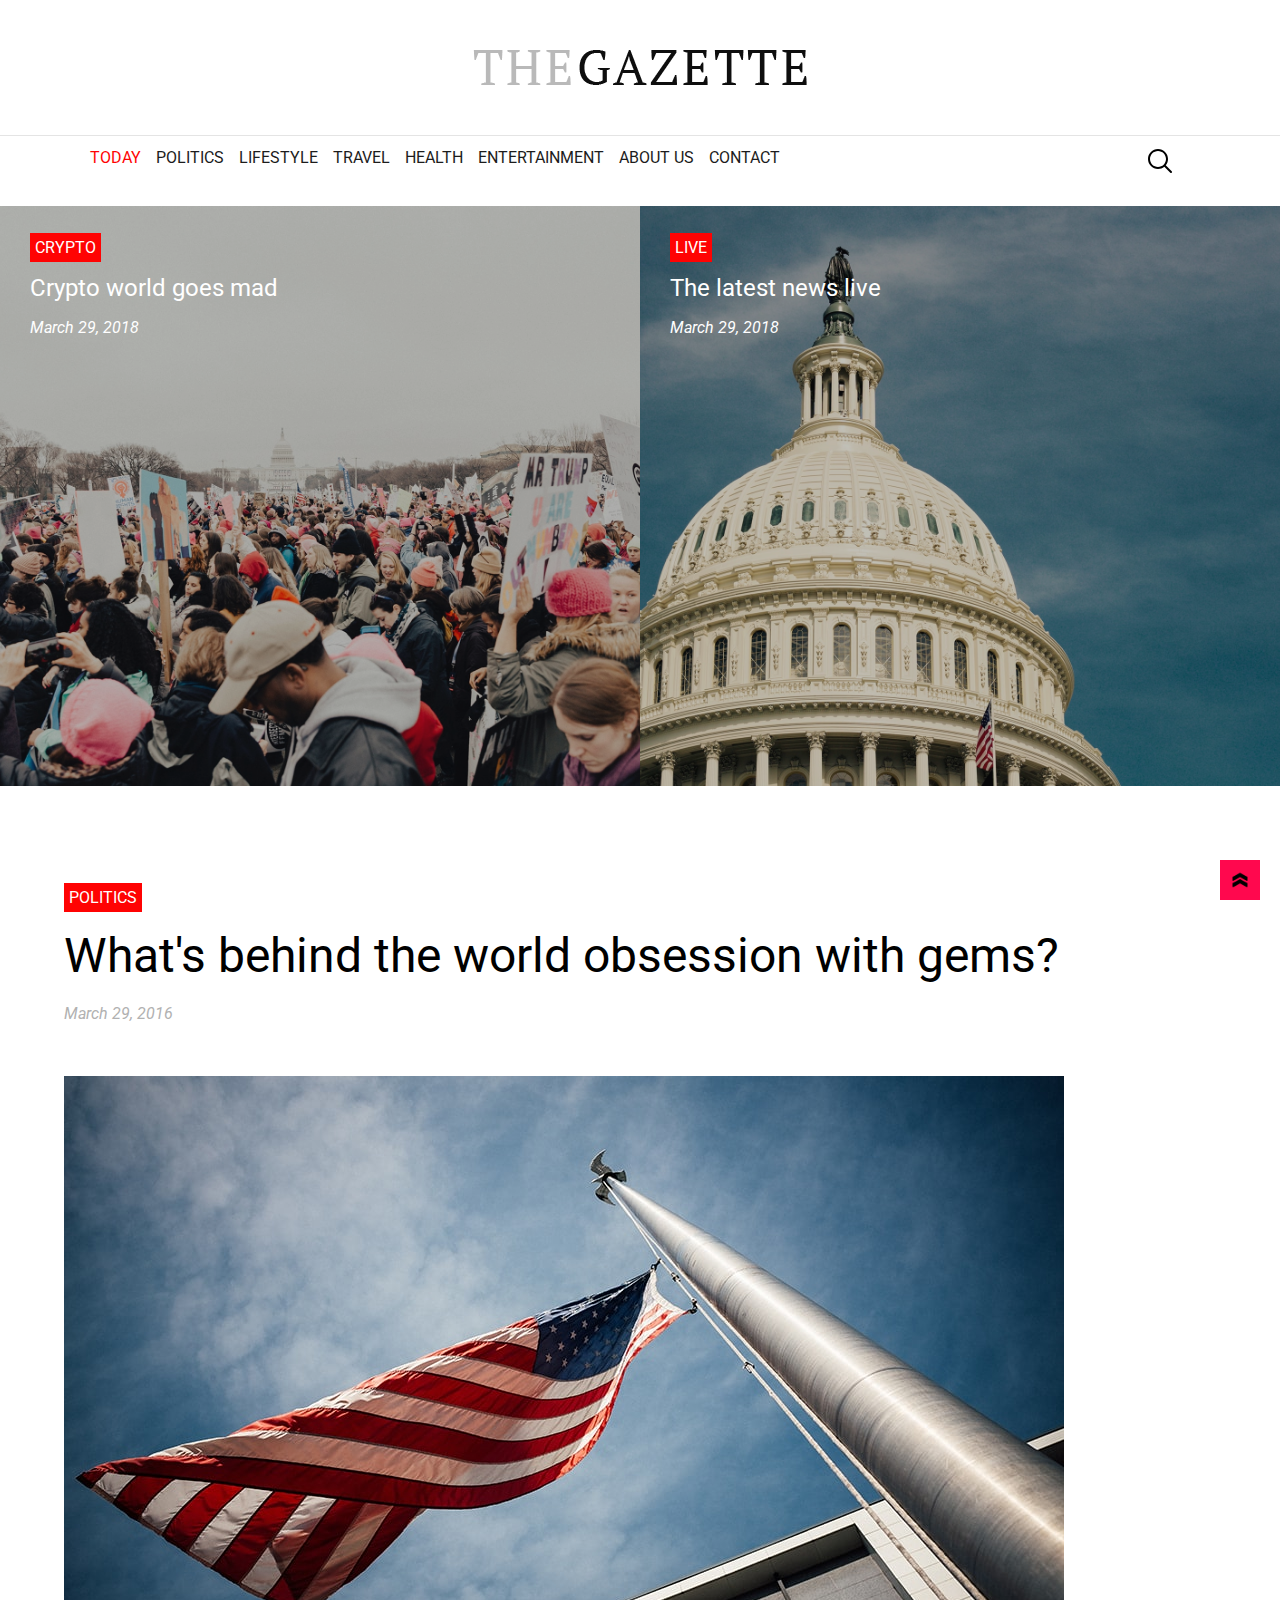
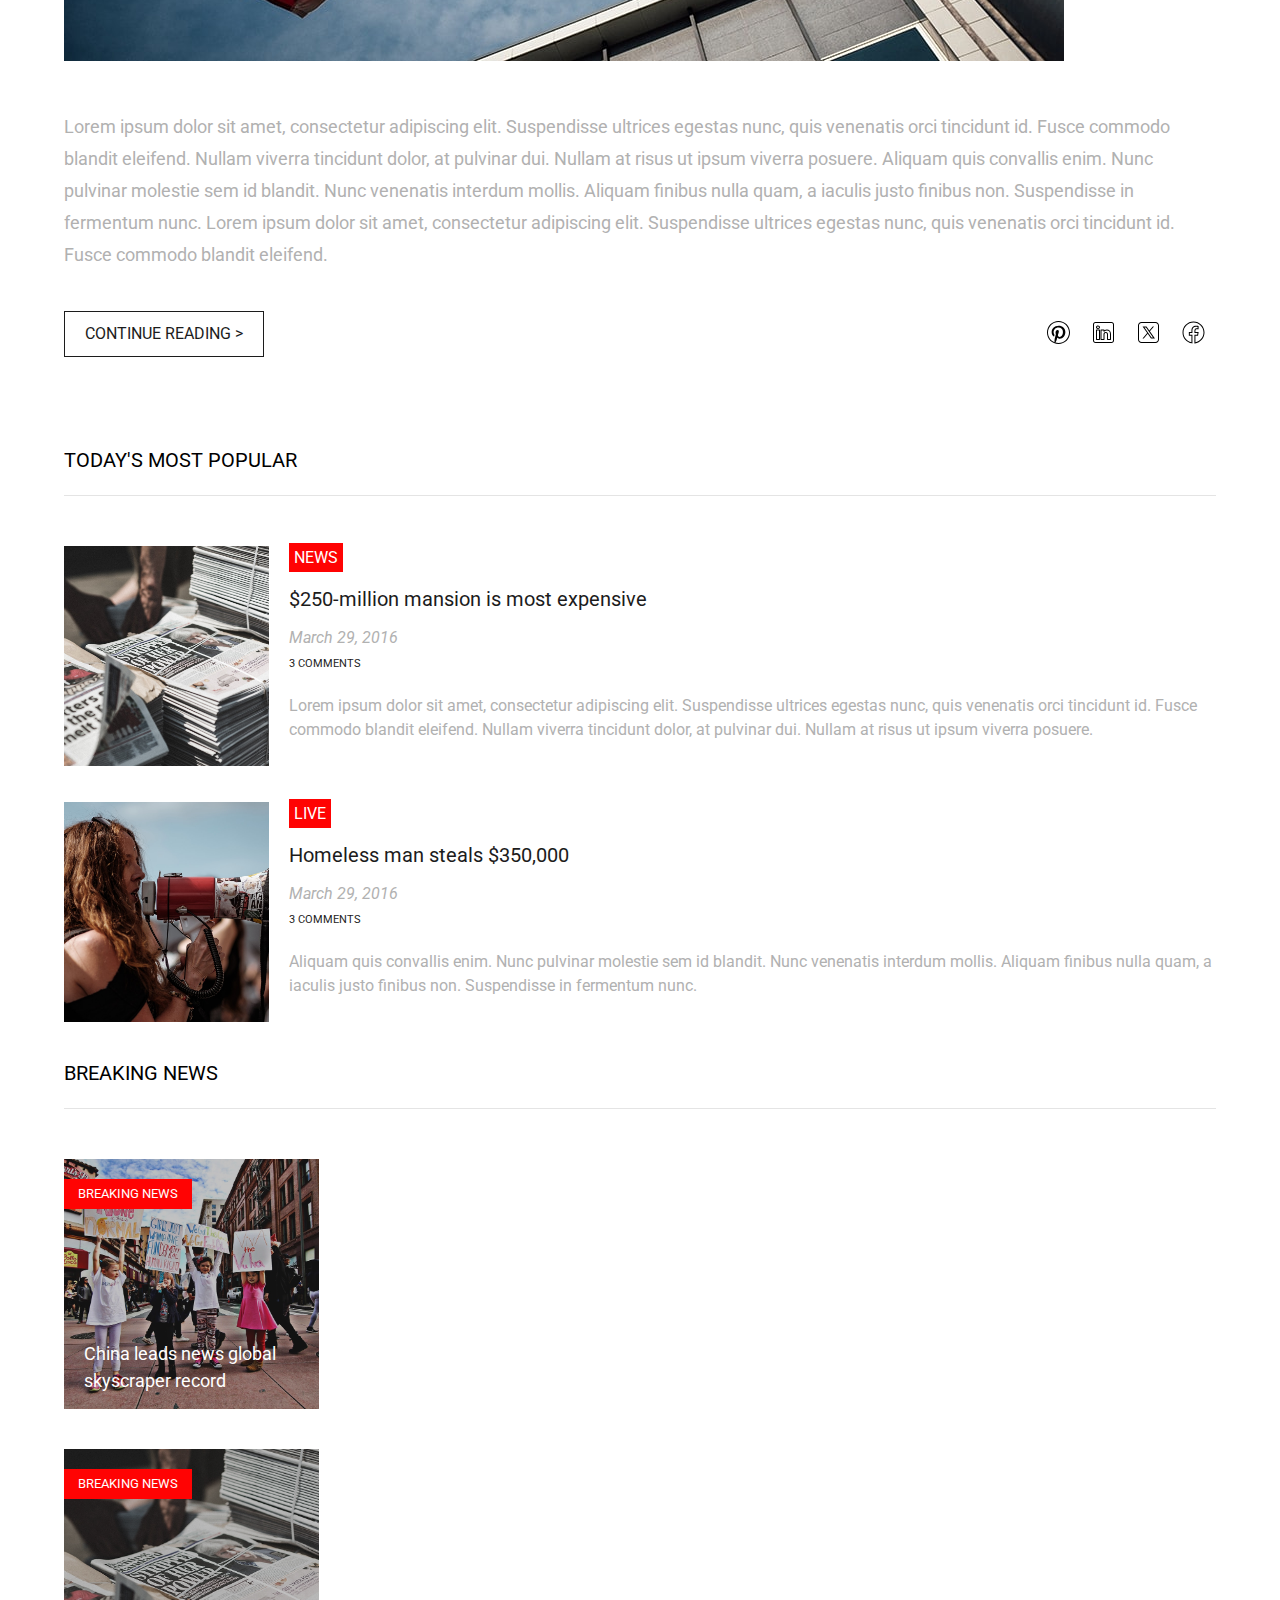
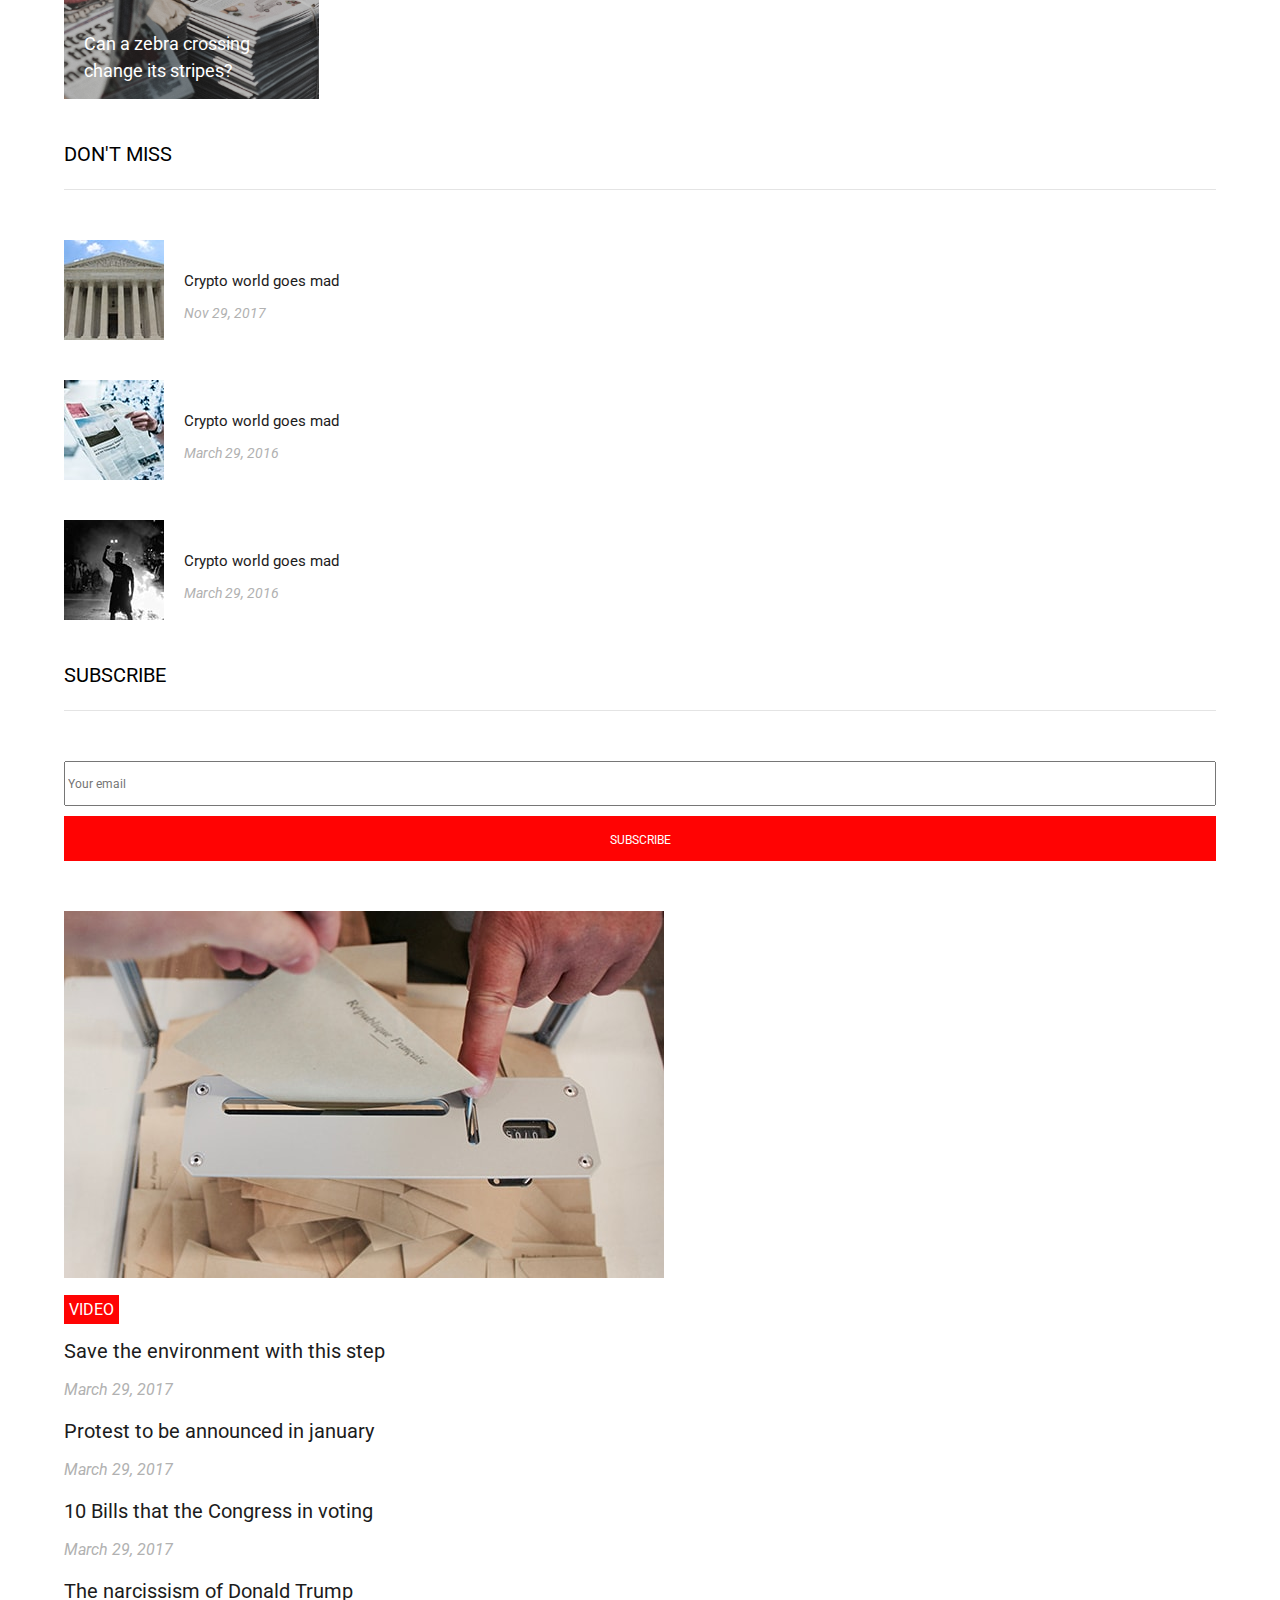
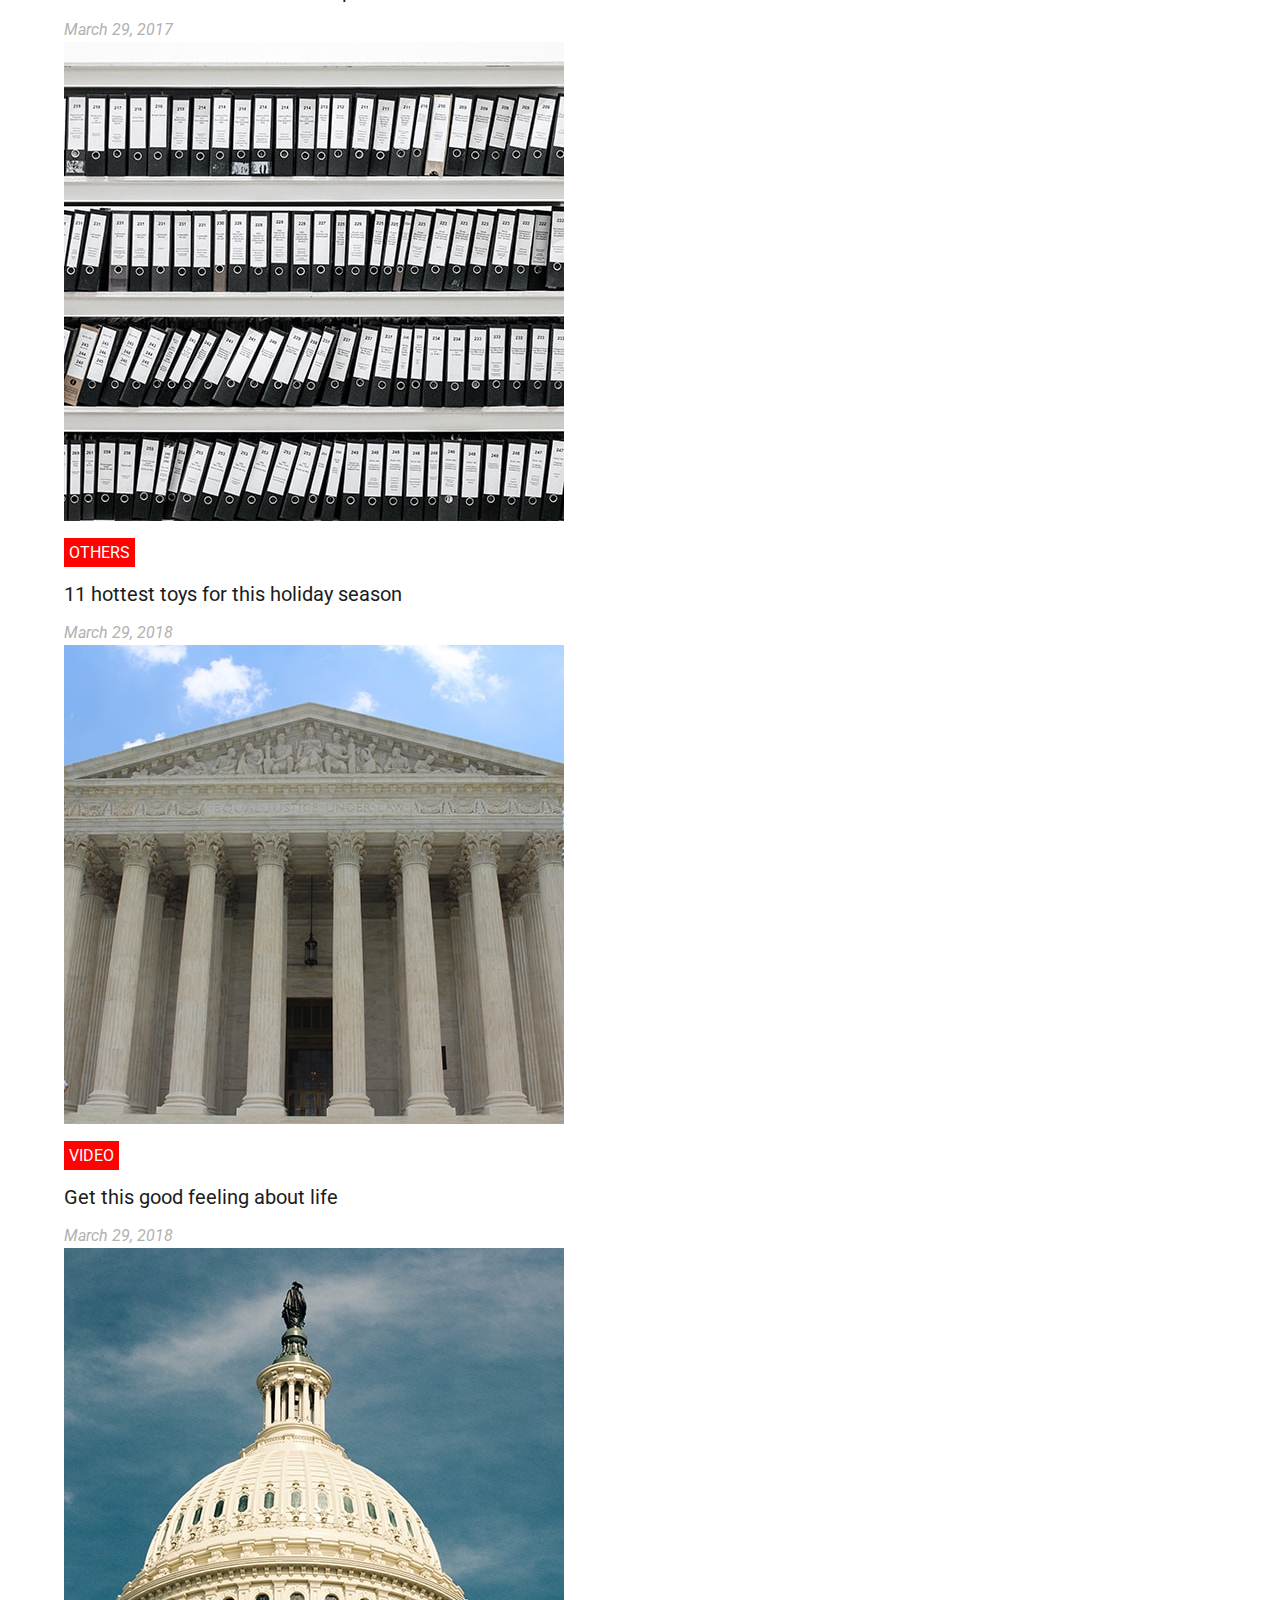
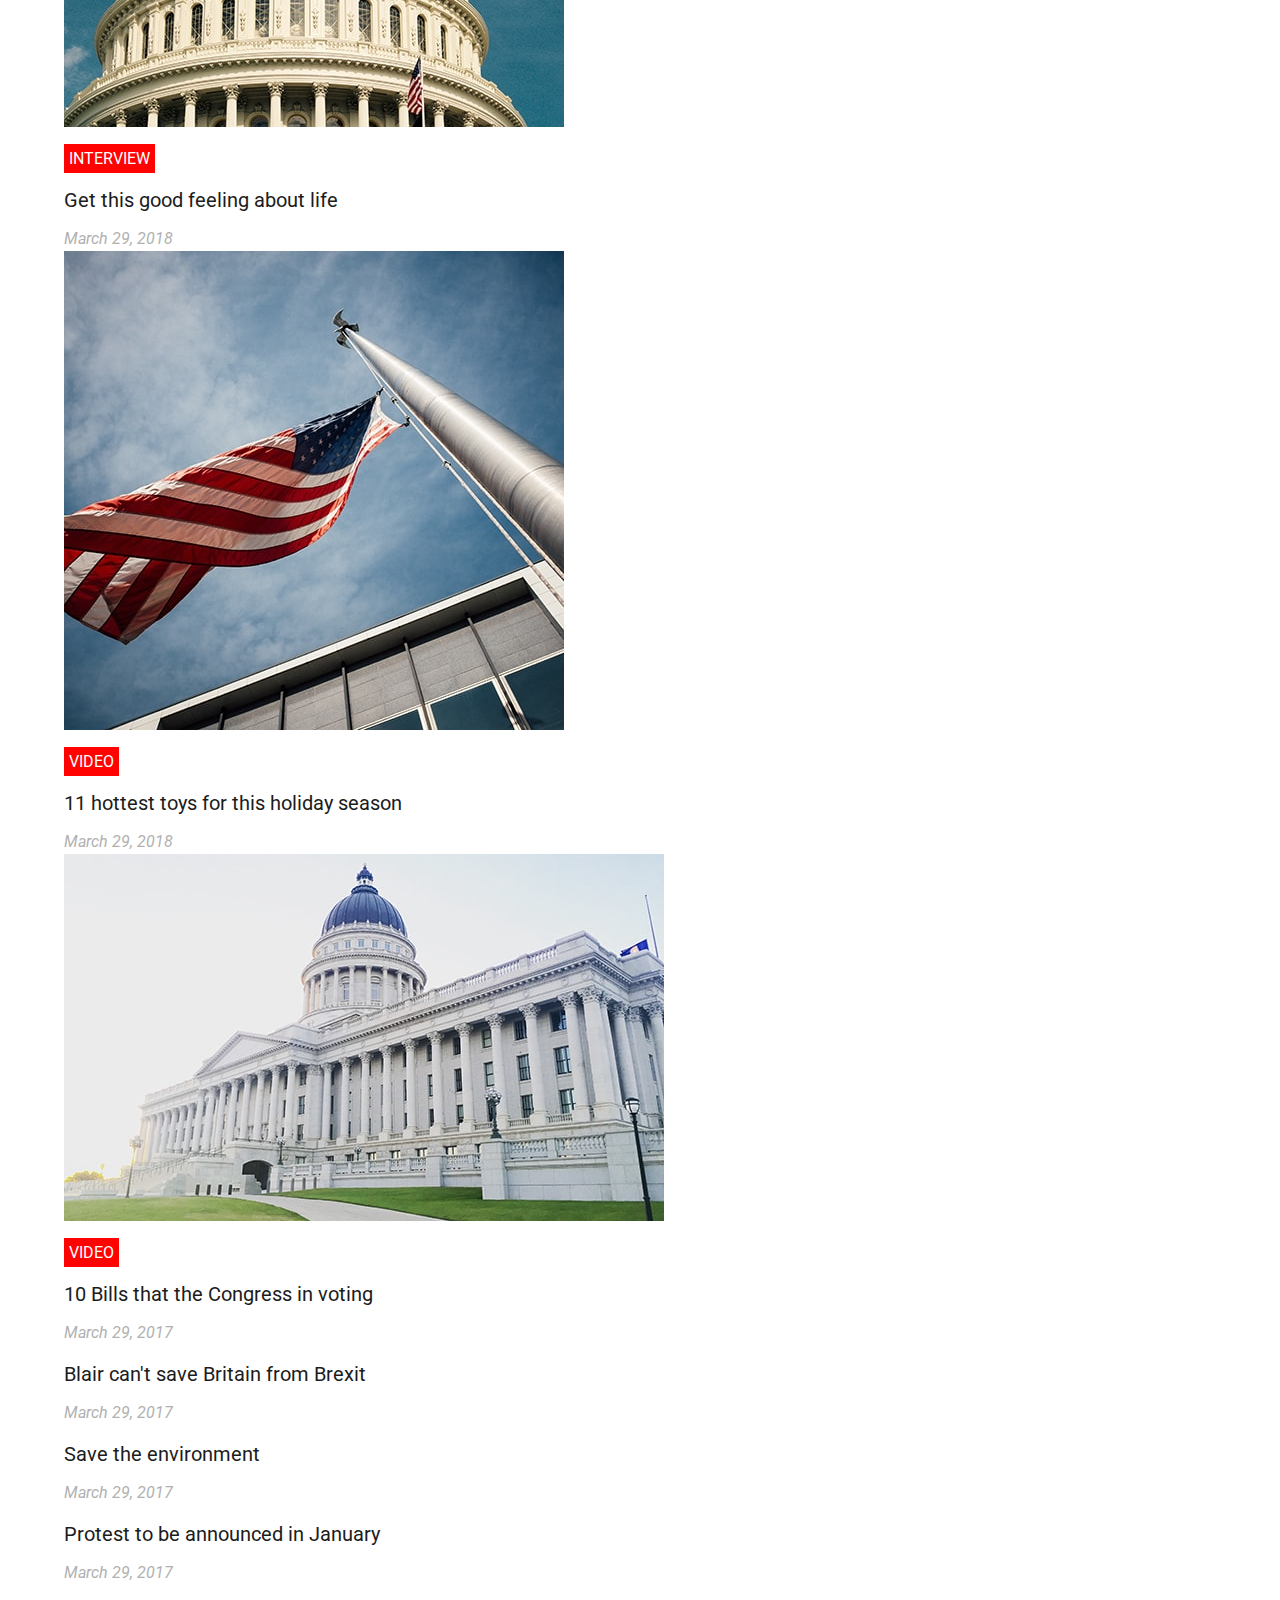
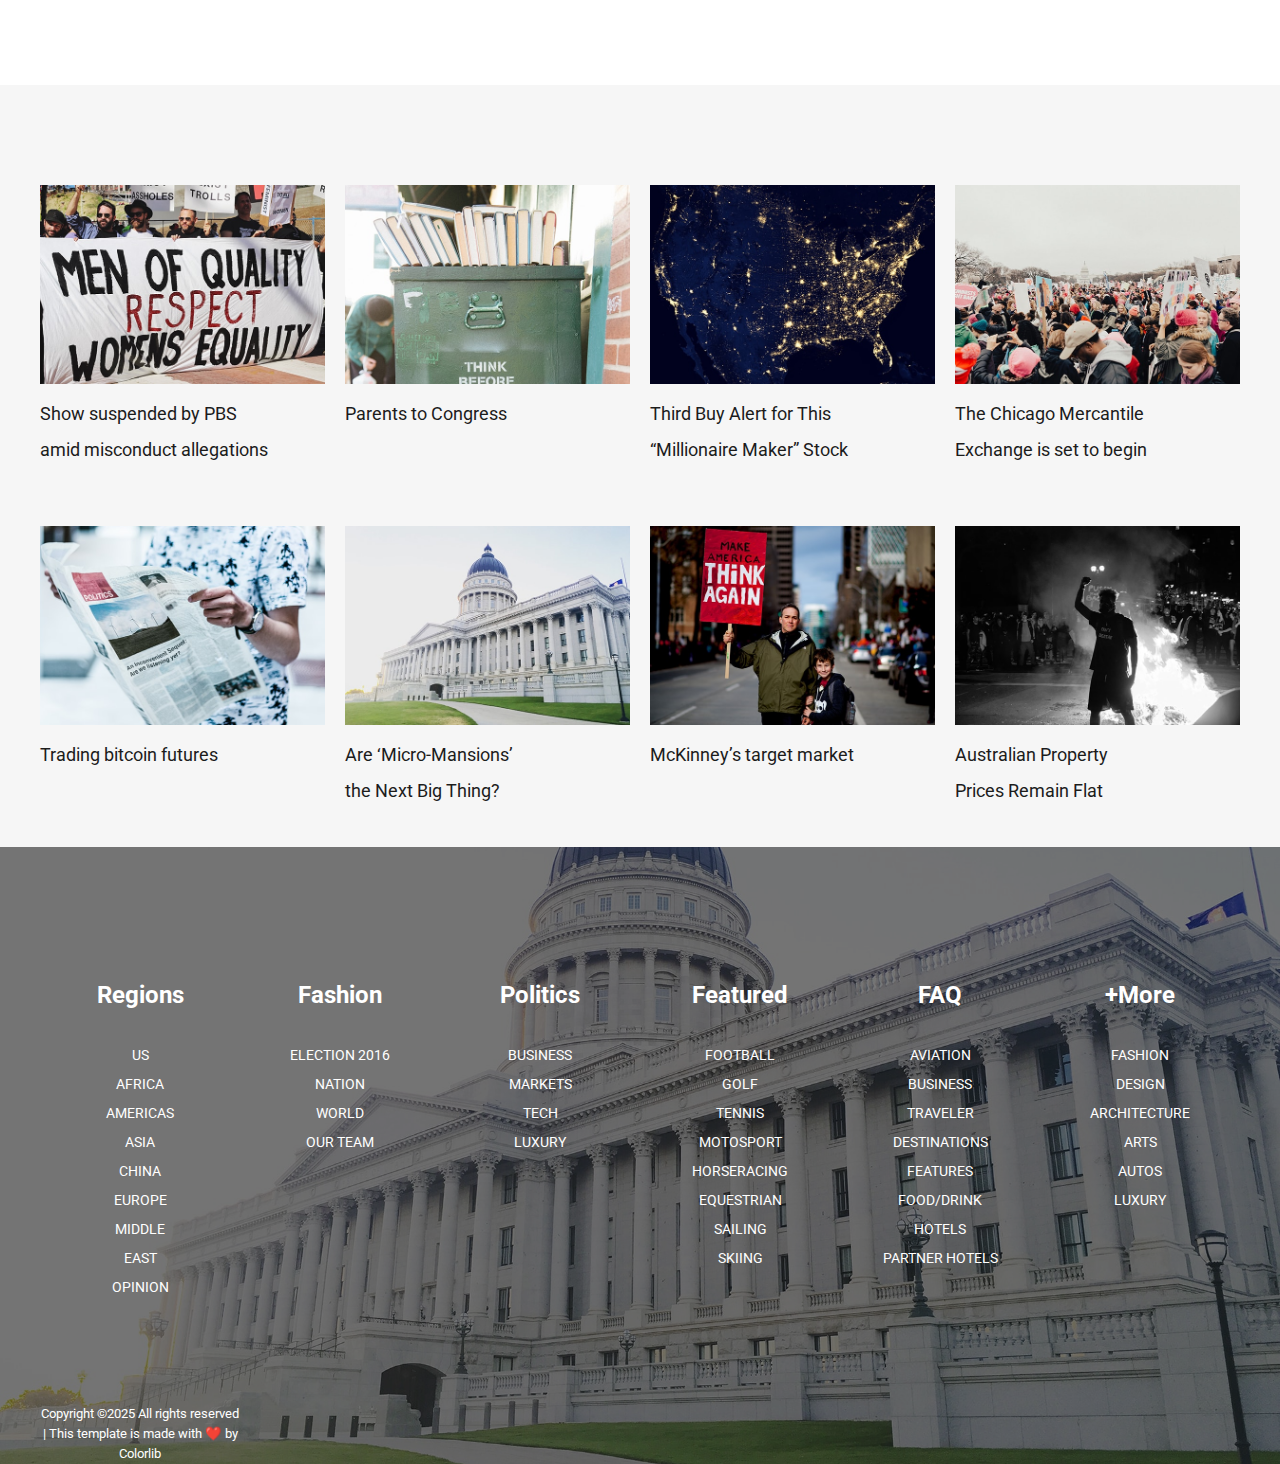
<file: index.html>
<!DOCTYPE html>
<html lang="en">
<head>
    <meta charset="UTF-8">
    <meta name="viewport" content="width=device-width, initial-scale=1.0">
    <title>Gazette</title>

    <link rel="preconnect" href="https://fonts.googleapis.com">
    <link rel="preconnect" href="https://fonts.gstatic.com" crossorigin>
    <link href="https://fonts.googleapis.com/css2?family=Roboto:ital,wght@0,100..900;1,100..900&display=swap" rel="stylesheet">
    <link rel="stylesheet" href="./styles/style.min.css">
</head>
<!-- Trois pages : home, about us et contact -->
<body>
    <header id="top-page">
        <div class="logo">
            <img src="./img/core-img/logo.png" alt="logo">
        </div>
        <nav class="no-desktop">
            <div class="burger">
                <span></span>
                <span></span>
                <span></span>
            </div>
            <!-- Regarder pour un popover? non demandé -->
            <h5><a href="#">Menu</a></h5>
        </nav>
        <nav class="no-mobile">
            <ul>
                <li><a href="#">Today</a></li>
                <li><a href="#">Politics</a></li>
                <li><a href="#">Lifestyle</a></li>
                <li><a href="#">Travel</a></li>
                <li><a href="#">Health</a></li>
                <li><a href="#">Entertainment</a></li>
                <li><a href="#">About us</a></li>
                <li><a href="#">Contact</a></li>
                <li><a href="#"><img src="./img/social-network/icons8-magnifying-glass.svg" alt="magnifying-glass"></a></li>
            </ul>
        </nav>
    </header>
    <!-- *** Debut main-home *** -->
    <main class="main-home">
        <div class="banner">
            <figure>
                <img src="./img/bg-img/1.jpg" alt="1">
                <figcaption>
                    <a class="btn" href="#">Crypto</a>
                    <h2><a href="#">Crypto world goes mad</a></h2>
                    <a class="datum" href="#">March 29, 2018</a>
                </figcaption>
            </figure>
            <figure>
                <img src="./img/bg-img/2.jpg" alt="2">
                <figcaption>
                    <a class="btn" href="#">Live</a>
                    <h2><a href="#">The latest news live</a></h2>
                    <a class="datum" href="#">March 29, 2018</a>
                </figcaption>
            </figure>
            <figure>
                <img src="./img/bg-img/3.jpg" alt="3">
                <figcaption>
                    <a class="btn" href="#">Politics</a>
                    <h2><a href="#">Financial advices</a></h2>
                    <a class="datum" href="#">March 29, 2018</a>
                </figcaption>
            </figure>
            <figure>
                <img src="./img/bg-img/2.jpg" alt="2">
                <figcaption>
                    <a class="btn" href="#">Live</a>
                    <h2><a href="#">The latest news live</a></h2>
                    <a class="datum" href="#">March 29, 2018</a>
                </figcaption>
            </figure>
        </div>
        <div class="wrapper">
            <div class="press">
                <article>
                    <section>
                        <a class="btn" href="#">Politics</a>
                        <h2>What's behind the world obsession with gems?</h2>
                        <p class="datum">March 29, 2016</p>
                    </section>
                    <figure>
                        <img src="./img/blog-img/1.jpg" alt="blog1">
                        <figcaption>
                            <p>Lorem ipsum dolor sit amet, consectetur adipiscing elit. Suspendisse ultrices egestas nunc, quis venenatis orci tincidunt id. Fusce commodo blandit eleifend. Nullam viverra tincidunt dolor, at pulvinar dui. Nullam at risus ut ipsum viverra posuere. Aliquam quis convallis enim. Nunc pulvinar molestie sem id blandit. Nunc venenatis interdum mollis. Aliquam finibus nulla quam, a iaculis justo finibus non. Suspendisse in fermentum nunc. Lorem ipsum dolor sit amet, consectetur adipiscing elit. Suspendisse ultrices egestas nunc, quis venenatis orci tincidunt id. Fusce commodo blandit eleifend.</p>
                            <a class="btn-reading" href="#">Continue reading > </a>
                            <div class="social-network">
                                <a href="#"><img src="./img/social-network/icons8-pinterest.svg" alt="pinterest"></a>
                                <a href="#"><img src="./img/social-network/icons8-linkedin.svg" alt="linkedin"></a>
                                <a href="#"><img src="./img/social-network/icons8-twitter.svg" alt="Twitter"></a>
                                <a href="#"><img src="./img/social-network/icons8-facebook.svg" alt="Facebook"></a>
                            </div>
                        </figcaption>
                    </figure>
                </article>
                <!-- *** -->
                <section>
                    <h3>Today's most popular</h3>
                    <figure>
                        <img src="./img/blog-img/2.jpg" alt="2">
                        <figcaption>
                            <a class="btn" href="#">News</a>
                            <h2><a href="#">$250-million mansion is most expensive</a></h2>
                            <p class="datum">March 29, 2016</p>
                            <a class="view-comments" href="#">3 comments</a>
                            <p>Lorem ipsum dolor sit amet, consectetur adipiscing elit. Suspendisse ultrices egestas nunc, quis venenatis orci tincidunt id. Fusce commodo blandit eleifend. Nullam viverra tincidunt dolor, at pulvinar dui. Nullam at risus ut ipsum viverra posuere.</p>
                        </figcaption>
                    </figure>
                    <figure>
                        <img src="./img/blog-img/3.jpg" alt="3">
                        <figcaption>
                            <a class="btn" href="#">Live</a>
                            <h2><a href="#">Homeless man steals $350,000</a></h2>
                            <p class="datum">March 29, 2016</p>
                            <a class="view-comments" href="#">3 comments</a>
                            <p>Aliquam quis convallis enim. Nunc pulvinar molestie sem id blandit. Nunc venenatis interdum mollis. Aliquam finibus nulla quam, a iaculis justo finibus non. Suspendisse in fermentum nunc.</p>
                        </figcaption>
                    </figure>
                </section>
            </div>
            
            <div class="breaking-news">
                <h3>Breaking news</h3>
                <figure>
                    <img src="./img/blog-img/bn-1.jpg" alt="bn-1">
                    <figcaption>
                        <a class="btn" href="#">Breaking news</a>
                        <h2><a href="#">China leads news global skyscraper record</a></h2>
                    </figcaption>
                </figure>
                <figure>
                    <img src="./img/blog-img/bn-2.jpg" alt="bn-2">
                    <figcaption>
                        <a class="btn" href="#">Breaking news</a>
                        <h2><a href="#">Can a zebra crossing change its stripes?</a></h2>
                    </figcaption>
                </figure>
                <!-- *** -->
                <h3>Don't miss</h3>
                <figure class="right-legend">
                    <img src="./img/blog-img/dm-1.jpg" alt="dm-1">
                    <figcaption>
                        <h2><a href="#">Crypto world goes mad</a></h2>
                        <p class="datum">Nov 29, 2017</p>
                    </figcaption>
                </figure>
                <figure class="right-legend">
                    <img src="./img/blog-img/dm-2.jpg" alt="dm-2">
                    <figcaption>
                        <h2><a href="#">Crypto world goes mad</a></h2>
                        <p class="datum">March 29, 2016</p>
                    </figcaption>
                </figure>
                <figure class="right-legend">
                    <img src="./img/blog-img/dm-3.jpg" alt="dm-3">
                    <figcaption>
                        <h2><a href="#">Crypto world goes mad</a></h2>
                        <p class="datum">March 29, 2016</p>
                    </figcaption>
                </figure>
                <!-- *** -->
                <h3>Subscribe</h3>
                <form action="#">
                    <input type="email" placeholder="Your email">
                    <a class="btn btn-big" href="#">Subscribe</a>
                </form>
            </div>
        </div>
        <div class="wrapper">
            <figure>
                <img src="./img/blog-img/12.jpg" alt="12">
                <figcaption>
                    <a class="btn" href="#">Video</a>
                    <h2><a href="#">Save the environment with this step</a></h2>
                    <p class="datum">March 29, 2017</p>
                </figcaption>
                <section>
                    <h2><a href="#">Protest to be announced in january</a></h2>
                    <p class="datum">March 29, 2017</p>
                </section>
                <section>
                    <h2><a href="#">10 Bills that the Congress in voting</a></h2>
                    <p class="datum">March 29, 2017</p>
                </section>
                <section>
                    <h2><a href="#">The narcissism of Donald Trump</a></h2>
                    <p class="datum">March 29, 2017</p>
                </section>
            </figure>
            <figure>
                <img src="./img/blog-img/14.jpg" alt="14">
                <figcaption>
                    <a class="btn" href="#">Others</a>
                    <h2><a href="#">11 hottest toys for this holiday season</a></h2>
                    <p class="datum">March 29, 2018</p>
                </figcaption>
            </figure>
            <figure>
                <img src="./img/blog-img/15.jpg" alt="15">
                <figcaption>
                    <a class="btn" href="#">Video</a>
                    <h2><a href="#">Get this good feeling about life</a></h2>
                    <p class="datum">March 29, 2018</p>
                </figcaption>
            </figure>
            <figure>
                <img src="./img/blog-img/16.jpg" alt="16">
                <figcaption>
                    <a class="btn" href="#">Interview</a>
                    <h2><a href="#">Get this good feeling about life</a></h2>
                    <p class="datum">March 29, 2018</p>
                </figcaption>
            </figure>
            <figure>
                <img src="./img/blog-img/17.jpg" alt="17">
                <figcaption>
                    <a class="btn" href="#">Video</a>
                    <h2><a href="#">11 hottest toys for this holiday season</a></h2>
                    <p class="datum">March 29, 2018</p>
                </figcaption>
            </figure>
            <figure>
                <img src="./img/blog-img/13.jpg" alt="13">
                <figcaption>
                    <a class="btn" href="#">Video</a>
                    <h2><a href="#">10 Bills that the Congress in voting</a></h2>
                    <p class="datum">March 29, 2017</p>
                </figcaption>
                <section>
                    <h2><a href="#">Blair can't save Britain from Brexit</a></h2>
                    <p class="datum">March 29, 2017</p>
                </section>
                <section>
                    <h2><a href="#">Save the environment</a></h2>
                    <p class="datum">March 29, 2017</p>
                </section>
                <section>
                    <h2><a href="#">Protest to be announced in January</a></h2>
                    <p class="datum">March 29, 2017</p>
                </section>
            </figure>
        </div>
        <div class="bg-for-wrap">
            <div class="wrapper">
                <figure>
                    <img src="./img/blog-img/4.jpg" alt="4">
                    <h2><a href="#">Show suspended by PBS amid misconduct allegations</a></h2>
                </figure>
                <figure>
                    <img src="./img/blog-img/5.jpg" alt="5">
                    <h2><a href="#">Parents to Congress</a></h2>
                </figure>
                <figure>
                    <img src="./img/blog-img/6.jpg" alt="6">
                    <h2><a href="#">Third Buy Alert for This “Millionaire Maker” Stock</a></h2>
                </figure>
                <figure>
                    <img src="./img/blog-img/7.jpg" alt="7">
                    <h2><a href="#">The Chicago Mercantile Exchange is set to begin</a></h2>
                </figure>
                <figure>
                    <img src="./img/blog-img/8.jpg" alt="8">
                    <h2><a href="#">Trading bitcoin futures</a></h2>
                </figure>
                <figure>
                    <img src="./img/blog-img/9.jpg" alt="9">
                    <h2><a href="#">Are ‘Micro-Mansions’ the Next Big Thing?</a></h2>
                </figure>
                <figure>
                    <img src="./img/blog-img/10.jpg" alt="10">
                    <h2><a href="#">McKinney’s target market</a></h2>
                </figure>
                <figure>
                    <img src="./img/blog-img/11.jpg" alt="11">
                    <h2><a href="#">Australian Property Prices Remain Flat</a></h2>
                </figure>
            </div>
        </div>
    </main>
    <!-- Début Footer -->
    <footer>
        <div class="wrapper">
            <section>
                <h2>Regions</h2>
                <nav>
                    <ul>
                        <li>
                            <a href="#">US</a>
                        </li>
                        <li>
                            <a href="#">Africa</a>
                        </li>
                        <li>
                            <a href="#">Americas</a>
                        </li>
                        <li>
                            <a href="#">Asia</a>
                        </li>
                        <li>
                            <a href="#">China</a>
                        </li>
                        <li>
                            <a href="#">Europe</a>
                        </li>
                        <li>
                            <a href="#">Middle</a>
                        </li>
                        <li>
                            <a href="#">East</a>
                        </li>
                        <li>
                            <a href="#">Opinion</a>
                        </li>
                    </ul>
                </nav>
            </section>
            <section>
                <h2>Fashion</h2>
                <nav>
                    <ul>
                        <li>
                            <a href="#">Election 2016</a>
                        </li>
                        <li>
                            <a href="#">Nation</a>
                        </li>
                        <li>
                            <a href="#">World</a>
                        </li>
                        <li>
                            <a href="#">Our Team</a>
                        </li>
                    </ul>
                </nav>
            </section>
            <section>
                <h2>Politics</h2>
                <nav>
                    <ul>
                        <li>
                            <a href="#">Business</a>
                        </li>
                        <li>
                            <a href="#">Markets</a>
                        </li>
                        <li>
                            <a href="#">Tech</a>
                        </li>
                        <li>
                            <a href="#">Luxury</a>
                        </li>
                    </ul>
                </nav>
            </section>
            <section>
                <h2>Featured</h2>
                <nav>
                    <ul>
                        <li>
                            <a href="#">Football</a>
                        </li>
                        <li>
                            <a href="#">Golf</a>
                        </li>
                        <li>
                            <a href="#">Tennis</a>
                        </li>
                        <li>
                            <a href="#">Motosport</a>
                        </li>
                        <li>
                            <a href="#">Horseracing</a>
                        </li>
                        <li>
                            <a href="#">Equestrian</a>
                        </li>
                        <li>
                            <a href="#">Sailing</a>
                        </li>
                        <li>
                            <a href="#">Skiing</a>
                        </li>
                    </ul>
                </nav>
            </section>
            <section>
                <h2>FAQ</h2>
                <nav>
                    <ul>
                        <li>
                            <a href="#">Aviation</a>
                        </li>
                        <li>
                            <a href="#">Business</a>
                        </li>
                        <li>
                            <a href="#">Traveler</a>
                        </li>
                        <li>
                            <a href="#">Destinations</a>
                        </li>
                        <li>
                            <a href="#">Features</a>
                        </li>
                        <li>
                            <a href="#">Food/Drink</a>
                        </li>
                        <li>
                            <a href="#">Hotels</a>
                        </li>
                        <li>
                            <a href="#">Partner Hotels</a>
                        </li>
                    </ul>
                </nav>
            </section>
            <section>
                <h2>+More</h2>
                <nav>
                    <ul>
                        <li>
                            <a href="#">Fashion</a>
                        </li>
                        <li>
                            <a href="#">Design</a>
                        </li>
                        <li>
                            <a href="#">Architecture</a>
                        </li>
                        <li>
                            <a href="#">Arts</a>
                        </li>
                        <li>
                            <a href="#">Autos</a>
                        </li>
                        <li>
                            <a href="#">Luxury</a>
                        </li>
                    </ul>
                </nav>
            </section>
        </div>
        <div class="wrapper">
            <small>Copyright ©2025 All rights reserved | This template is made with ❤️ by Colorlib</small>
        </div>
        <aside><a href="#top-page"><img src="./img/social-network/icons8-chevron-48.png" alt="chevron-upward"></a></aside>
    </footer>
</body>
</html>
</file>
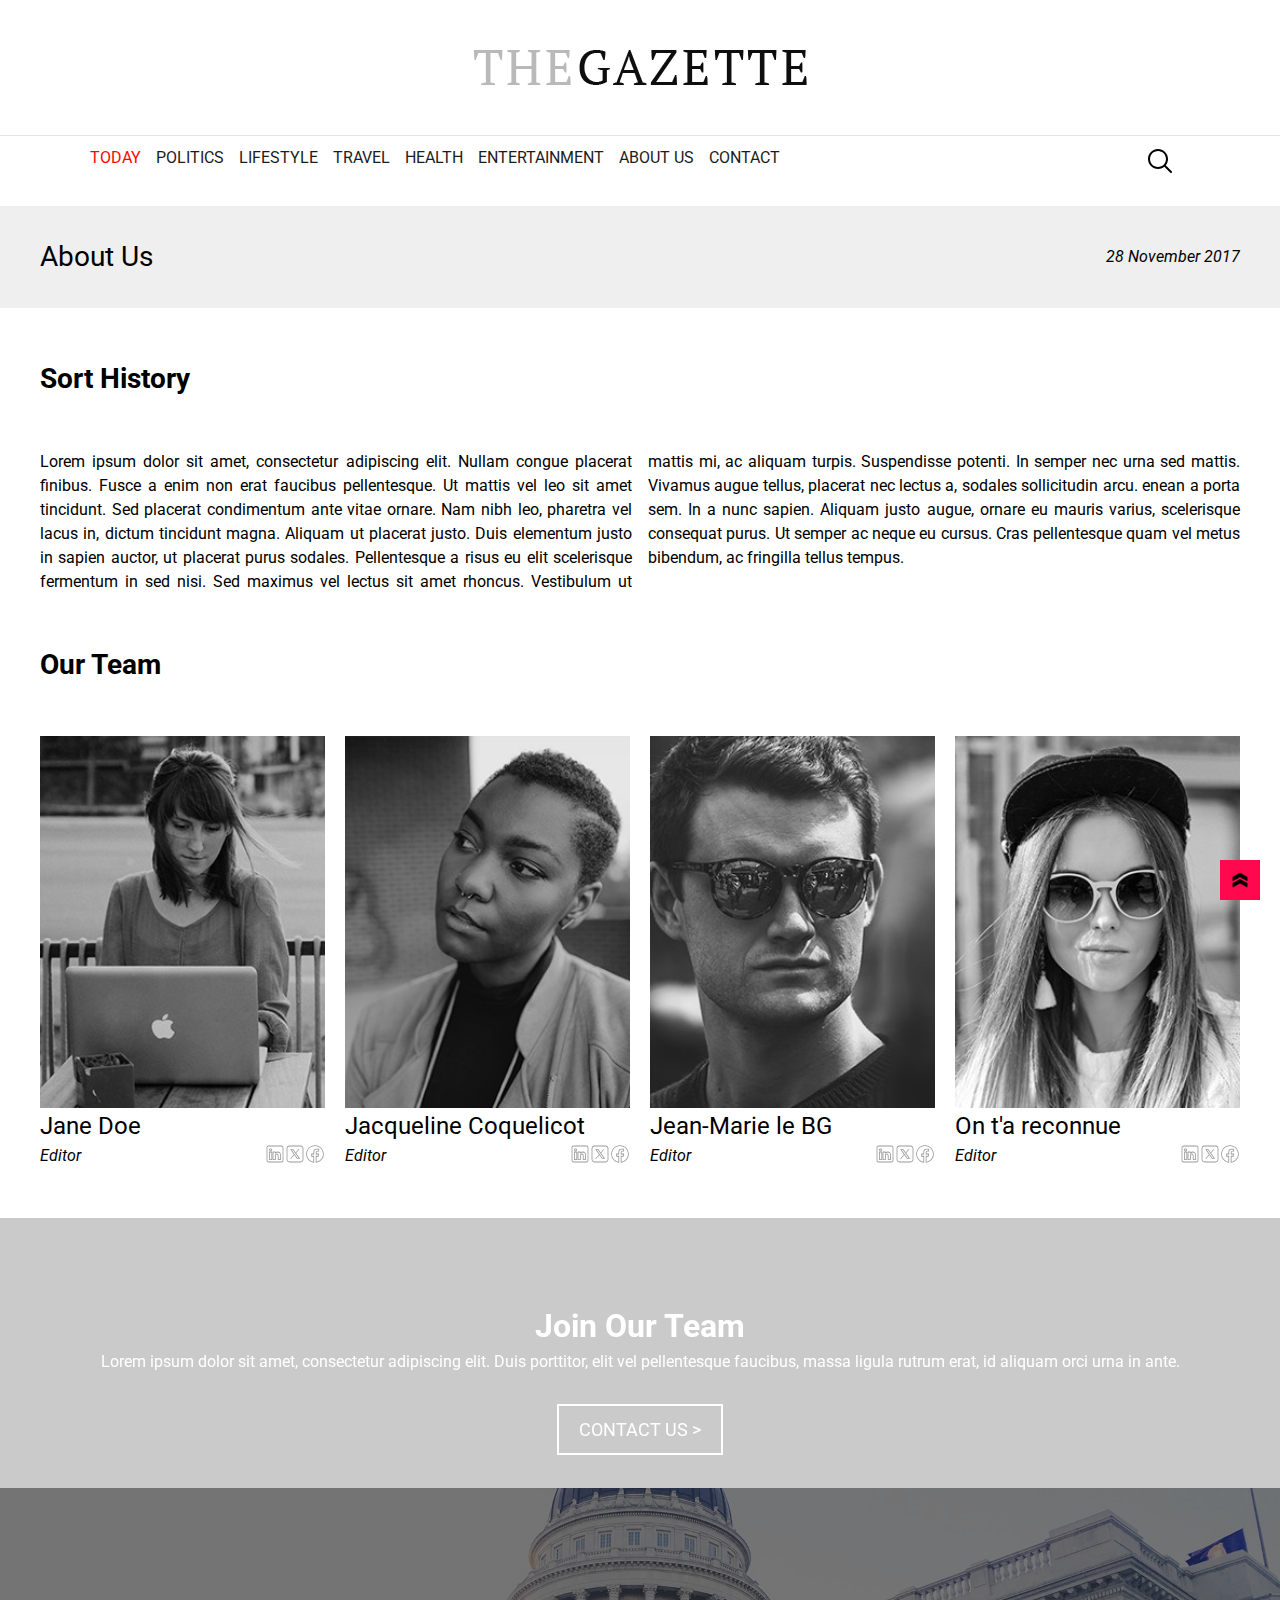
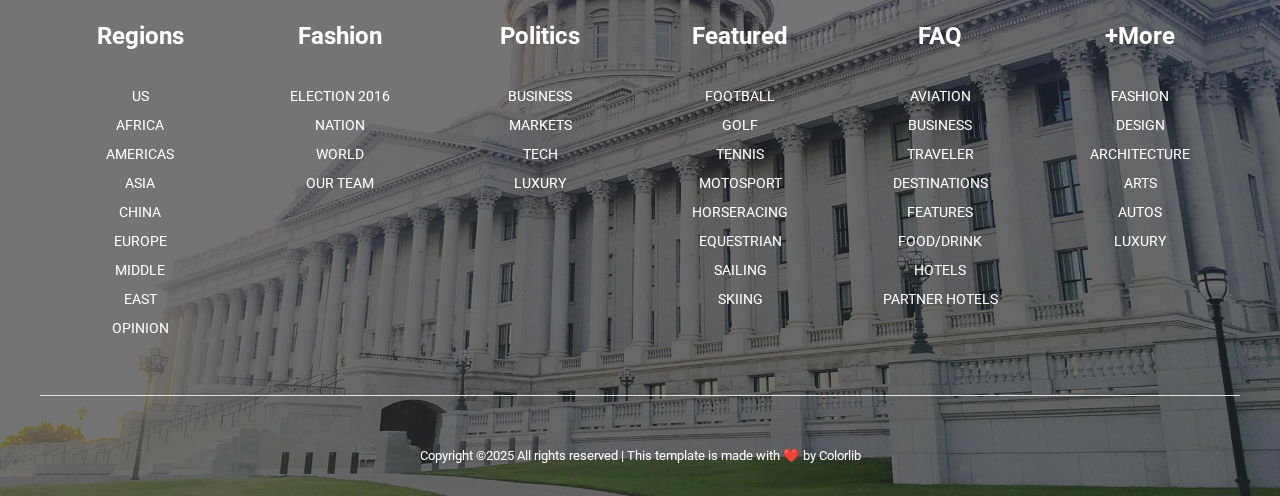
<file: aboutus.html>
<!DOCTYPE html>
<html lang="en">
<head>
    <meta charset="UTF-8">
    <meta name="viewport" content="width=device-width, initial-scale=1.0">
    <title>Gazette | About Us</title>

    <link rel="preconnect" href="https://fonts.googleapis.com">
    <link rel="preconnect" href="https://fonts.gstatic.com" crossorigin>
    <link href="https://fonts.googleapis.com/css2?family=Roboto:ital,wght@0,100..900;1,100..900&display=swap" rel="stylesheet">
    
    <link rel="stylesheet" href="./styles/style.min.css">
</head>
<body>
    <header id="top-page">
        <div class="logo">
            <img src="./img/core-img/logo.png" alt="logo">
        </div>
        <nav class="no-desktop">
            <div class="burger">
                <span></span>
                <span></span>
                <span></span>
            </div>
            <!-- Regarder pour un popover? non demandé -->
            <h5><a href="#">Menu</a></h5>
        </nav>
        <nav class="no-mobile">
            <ul>
                <li><a href="index.html">Today</a></li>
                <li><a href="#">Politics</a></li>
                <li><a href="#">Lifestyle</a></li>
                <li><a href="#">Travel</a></li>
                <li><a href="#">Health</a></li>
                <li><a href="#">Entertainment</a></li>
                <li><a href="aboutus.html">About us</a></li>
                <li><a href="contact.html">Contact</a></li>
                <li><a href="#"><img src="./img/social-network/icons8-magnifying-glass.svg" alt="magnifying-glass"></a></li>
            </ul>
        </nav>
    </header>
    <!-- *** Debut main-aboutus *** -->
    <main class="main-aboutus">
        <hgroup>
            <div class="wrapper">
                <h2>About Us</h2>
                <p>28 November 2017</p>
            </div>
        </hgroup>
        <div class="wrapper">
            <section>
                <h3>Sort History</h3>
                <p>
                    Lorem ipsum dolor sit amet, consectetur adipiscing elit. Nullam congue placerat finibus. Fusce a enim non erat faucibus pellentesque. Ut mattis vel leo sit amet tincidunt. Sed placerat condimentum ante vitae ornare. Nam nibh leo, pharetra vel lacus in, dictum tincidunt magna. Aliquam ut placerat justo. Duis elementum justo in sapien auctor, ut placerat purus sodales. Pellentesque a risus eu elit scelerisque fermentum in sed nisi. Sed maximus vel lectus sit amet rhoncus. Vestibulum ut mattis mi, ac aliquam turpis. Suspendisse potenti. In semper nec urna sed mattis. Vivamus augue tellus, placerat nec lectus a, sodales sollicitudin arcu. enean a porta sem. In a nunc sapien. Aliquam justo augue, ornare eu mauris varius, scelerisque consequat purus. Ut semper ac neque eu cursus. Cras pellentesque quam vel metus bibendum, ac fringilla tellus tempus.
                </p>
            </section>
            <section>
                <h3>Our Team</h3>
                <div class="grid-container">
                    <figure>
                        <img src="./img/bg-img/t1.jpg" alt="t1">
                        <figcaption>
                            <p>Jane Doe</p>
                            <div>
                                <span>Editor</span>
                                <a href="#"><img src="./img/social-network/icons8-linkedin.svg" alt="linkedin"></a>
                                <a href="#"><img src="./img/social-network/icons8-twitter.svg" alt="Twitter"></a>
                                <a href="#"><img src="./img/social-network/icons8-facebook.svg" alt="Facebook"></a>
                            </div>
                        </figcaption>
                    </figure>
                    <figure>
                        <img src="./img/bg-img/t2.jpg" alt="t2">
                        <figcaption>
                            <p>Jacqueline Coquelicot</p>
                            <div>
                                <span>Editor</span>
                                <a href="#"><img src="./img/social-network/icons8-linkedin.svg" alt="linkedin"></a>
                                <a href="#"><img src="./img/social-network/icons8-twitter.svg" alt="Twitter"></a>
                                <a href="#"><img src="./img/social-network/icons8-facebook.svg" alt="Facebook"></a>
                            </div>
                        </figcaption>
                    </figure>
                    <figure>
                        <img src="./img/bg-img/t3.jpg" alt="t3">
                        <figcaption>
                            <p>Jean-Marie le BG</p>
                            <div>
                                <span>Editor</span>
                                <a href="#"><img src="./img/social-network/icons8-linkedin.svg" alt="linkedin"></a>
                                <a href="#"><img src="./img/social-network/icons8-twitter.svg" alt="Twitter"></a>
                                <a href="#"><img src="./img/social-network/icons8-facebook.svg" alt="Facebook"></a>
                            </div>
                        </figcaption>
                    </figure>
                    <figure>
                        <img src="./img/bg-img/t4.jpg" alt="t4">
                        <figcaption>
                            <p>On t'a reconnue</p>
                            <div>
                                <span>Editor</span>
                                <a href="#"><img src="./img/social-network/icons8-linkedin.svg" alt="linkedin"></a>
                                <a href="#"><img src="./img/social-network/icons8-twitter.svg" alt="Twitter"></a>
                                <a href="#"><img src="./img/social-network/icons8-facebook.svg" alt="Facebook"></a>
                            </div>
                        </figcaption>
                    </figure>
                </div>
            </section>
        </div>
    </main>
    <div class="hero">
        <h2>Join Our Team</h2>
        <p>Lorem ipsum dolor sit amet, consectetur adipiscing elit. Duis porttitor, elit vel pellentesque faucibus, massa ligula rutrum erat, id aliquam orci urna in ante.</p>
        <button>Contact Us ></button>
        <div class="bg-hidden"></div>
    </div>
    
    <!-- Début Footer -->
    <footer>
        <div class="wrapper wrapper-footer1">
            <section>
                <h2>Regions</h2>
                <nav>
                    <ul>
                        <li>
                            <a href="#">US</a>
                        </li>
                        <li>
                            <a href="#">Africa</a>
                        </li>
                        <li>
                            <a href="#">Americas</a>
                        </li>
                        <li>
                            <a href="#">Asia</a>
                        </li>
                        <li>
                            <a href="#">China</a>
                        </li>
                        <li>
                            <a href="#">Europe</a>
                        </li>
                        <li>
                            <a href="#">Middle</a>
                        </li>
                        <li>
                            <a href="#">East</a>
                        </li>
                        <li>
                            <a href="#">Opinion</a>
                        </li>
                    </ul>
                </nav>
            </section>
            <section>
                <h2>Fashion</h2>
                <nav>
                    <ul>
                        <li>
                            <a href="#">Election 2016</a>
                        </li>
                        <li>
                            <a href="#">Nation</a>
                        </li>
                        <li>
                            <a href="#">World</a>
                        </li>
                        <li>
                            <a href="#">Our Team</a>
                        </li>
                    </ul>
                </nav>
            </section>
            <section>
                <h2>Politics</h2>
                <nav>
                    <ul>
                        <li>
                            <a href="#">Business</a>
                        </li>
                        <li>
                            <a href="#">Markets</a>
                        </li>
                        <li>
                            <a href="#">Tech</a>
                        </li>
                        <li>
                            <a href="#">Luxury</a>
                        </li>
                    </ul>
                </nav>
            </section>
            <section>
                <h2>Featured</h2>
                <nav>
                    <ul>
                        <li>
                            <a href="#">Football</a>
                        </li>
                        <li>
                            <a href="#">Golf</a>
                        </li>
                        <li>
                            <a href="#">Tennis</a>
                        </li>
                        <li>
                            <a href="#">Motosport</a>
                        </li>
                        <li>
                            <a href="#">Horseracing</a>
                        </li>
                        <li>
                            <a href="#">Equestrian</a>
                        </li>
                        <li>
                            <a href="#">Sailing</a>
                        </li>
                        <li>
                            <a href="#">Skiing</a>
                        </li>
                    </ul>
                </nav>
            </section>
            <section>
                <h2>FAQ</h2>
                <nav>
                    <ul>
                        <li>
                            <a href="#">Aviation</a>
                        </li>
                        <li>
                            <a href="#">Business</a>
                        </li>
                        <li>
                            <a href="#">Traveler</a>
                        </li>
                        <li>
                            <a href="#">Destinations</a>
                        </li>
                        <li>
                            <a href="#">Features</a>
                        </li>
                        <li>
                            <a href="#">Food/Drink</a>
                        </li>
                        <li>
                            <a href="#">Hotels</a>
                        </li>
                        <li>
                            <a href="#">Partner Hotels</a>
                        </li>
                    </ul>
                </nav>
            </section>
            <section>
                <h2>+More</h2>
                <nav>
                    <ul>
                        <li>
                            <a href="#">Fashion</a>
                        </li>
                        <li>
                            <a href="#">Design</a>
                        </li>
                        <li>
                            <a href="#">Architecture</a>
                        </li>
                        <li>
                            <a href="#">Arts</a>
                        </li>
                        <li>
                            <a href="#">Autos</a>
                        </li>
                        <li>
                            <a href="#">Luxury</a>
                        </li>
                    </ul>
                </nav>
            </section>
        </div>
        <div class="wrapper wrapper-end">
            <small>Copyright ©2025 All rights reserved | This template is made with ❤️ by Colorlib</small>
        </div>
        <aside><a href="#top-page"><img src="./img/social-network/icons8-chevron-48.png" alt="chevron-upward"></a></aside>
    </footer>
</body>
</html>
</file>
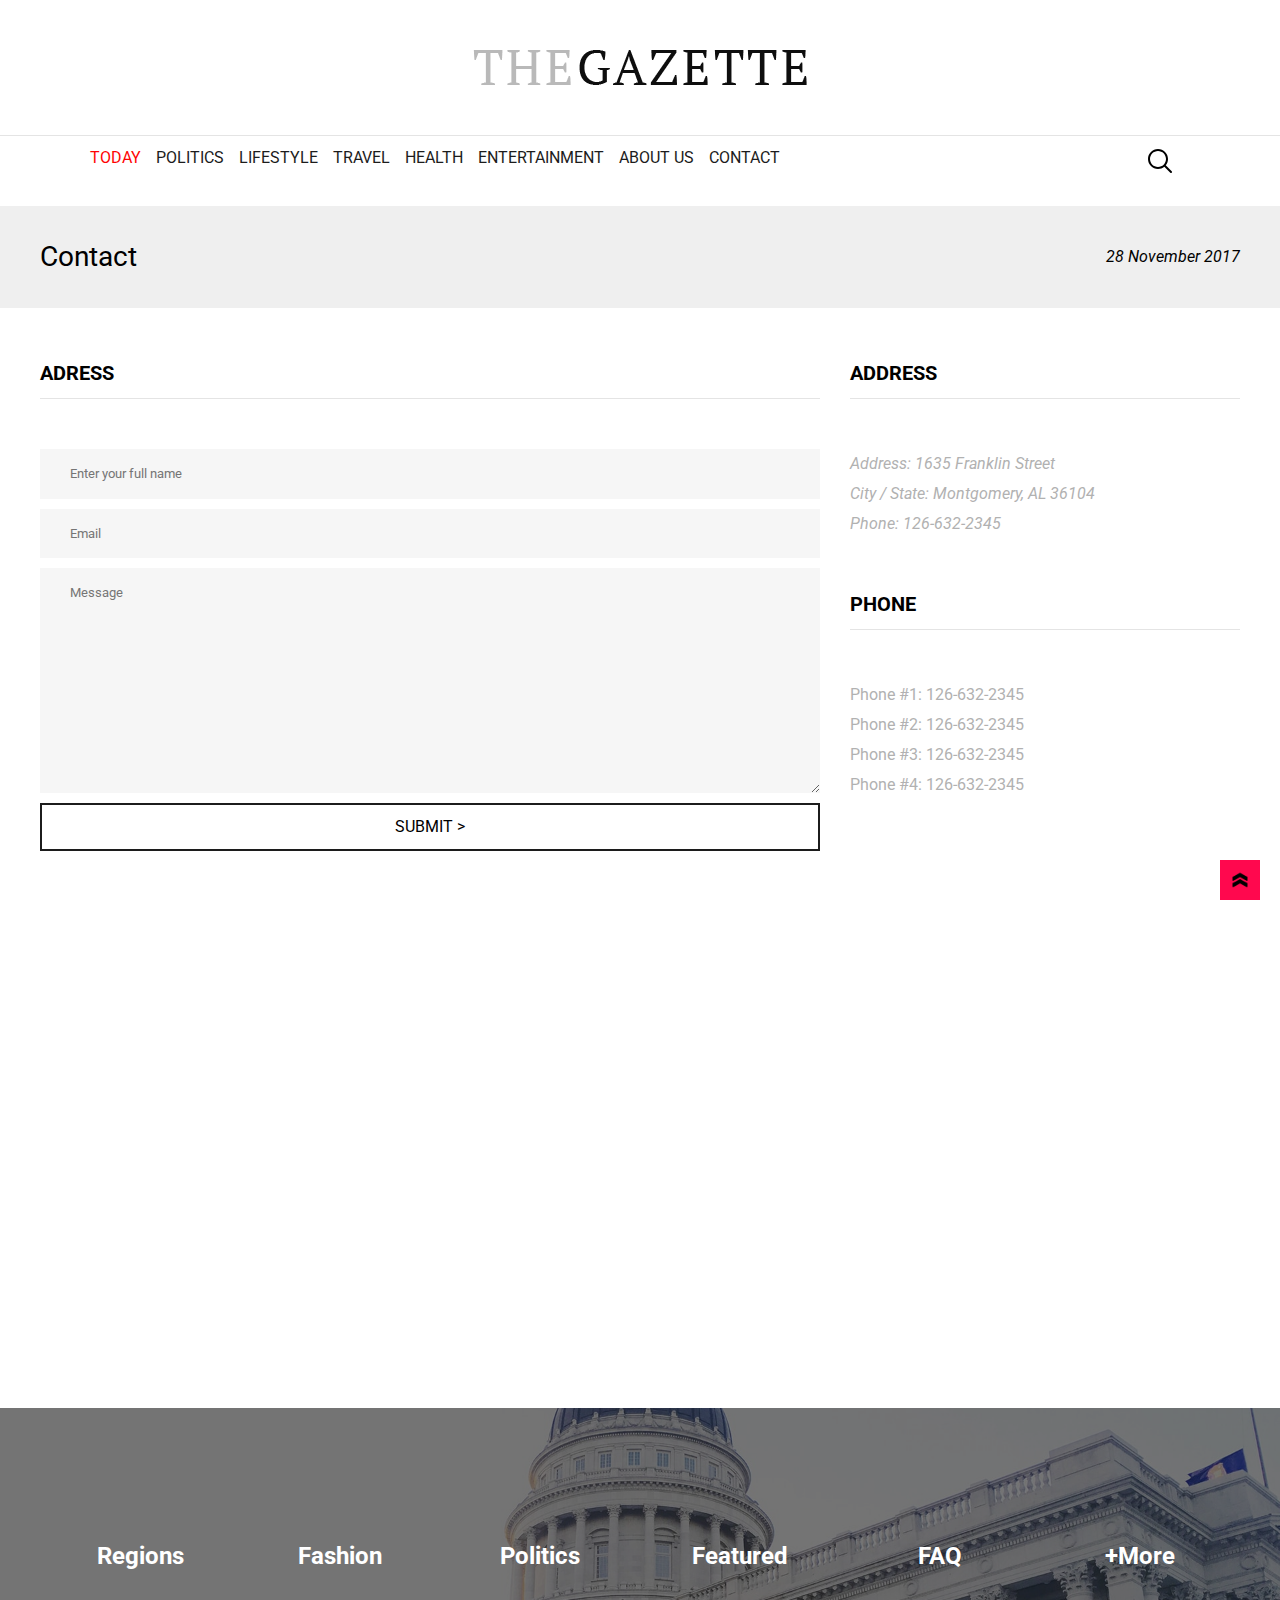
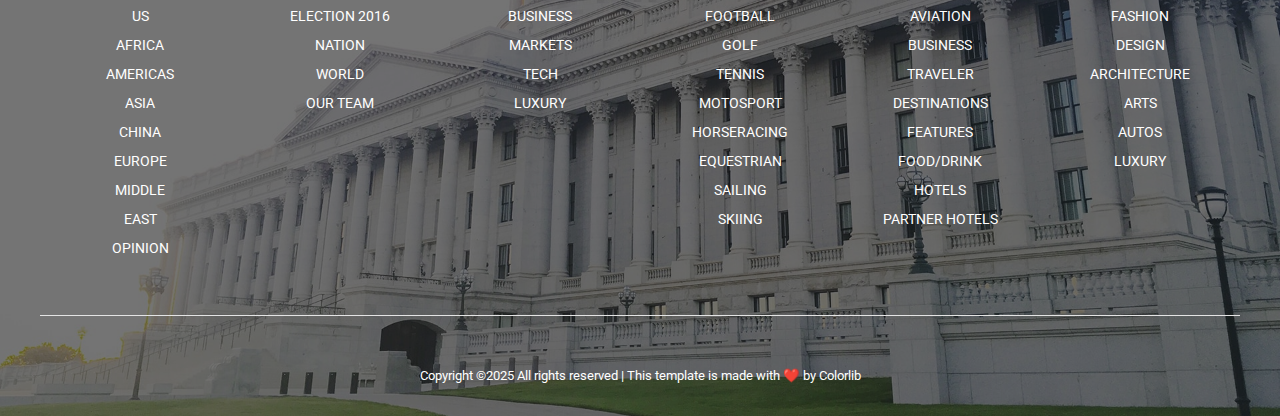
<file: contact.html>
<!DOCTYPE html>
<html lang="en">
<head>
    <meta charset="UTF-8">
    <meta name="viewport" content="width=device-width, initial-scale=1.0">
    <title>Gazette | Contact</title>
    <link rel="preconnect" href="https://fonts.googleapis.com">
    <link rel="preconnect" href="https://fonts.gstatic.com" crossorigin>
    <link href="https://fonts.googleapis.com/css2?family=Roboto:ital,wght@0,100..900;1,100..900&display=swap" rel="stylesheet">
    
    <link rel="stylesheet" href="./styles/style.min.css">
</head>
<body>
    <header id="top-page">
        <div class="logo">
            <img src="./img/core-img/logo.png" alt="logo">
        </div>
        <nav class="no-desktop">
            <div class="burger">
                <span></span>
                <span></span>
                <span></span>
            </div>
            <!-- Regarder pour un popover? non demandé -->
            <h5><a href="#">Menu</a></h5>
        </nav>
        <nav class="no-mobile">
            <ul>
                <li><a href="index.html">Today</a></li>
                <li><a href="#">Politics</a></li>
                <li><a href="#">Lifestyle</a></li>
                <li><a href="#">Travel</a></li>
                <li><a href="#">Health</a></li>
                <li><a href="#">Entertainment</a></li>
                <li><a href="aboutus.html">About us</a></li>
                <li><a href="contact.html">Contact</a></li>
                <li><a href="#"><img src="./img/social-network/icons8-magnifying-glass.svg" alt="magnifying-glass"></a></li>
            </ul>
        </nav>
    </header>
    <!-- *** Debut main-contact *** -->
    <main class="main-contact">
            <hgroup>
                <div class="wrapper">
                    <h2>Contact</h2>
                    <p>28 November 2017</p>
                </div>
            </hgroup>
        <div class="wrapper wrapper-grid">
            <section>
                <h3>Adress</h3>
                <form action="#">
                    <input type="text" placeholder="Enter your full name">
                    <input type="email" placeholder="Email">
                    <textarea name="msg" id="msg" placeholder="Message" rows="10"></textarea>
                    <button>Submit ></button>
                </form>
            </section>
            <div>
                <section>
                    <h3>Address</h3>
                    <address>
                        Address: 1635 Franklin Street <br>
                        City / State: Montgomery, AL 36104 <br>
                        Phone: 126-632-2345
                    </address>
                </section>
                <section>
                    <h3>Phone</h3>
                    <p>Phone #1: 126-632-2345</p>
                    <p>Phone #2: 126-632-2345</p>
                    <p>Phone #3: 126-632-2345</p>
                    <p>Phone #4: 126-632-2345</p>
                </section>
            </div>
        </div>
        <iframe src="https://www.google.com/maps/embed?pb=!1m18!1m12!1m3!1d3269.0507852047845!2d4.404488138506312!3d50.81666361970668!2m3!1f0!2f0!3f0!3m2!1i1024!2i768!4f13.1!3m3!1m2!1s0x47c3dba5d9d41eed%3A0x2d602b06b16b42bc!2sDigitalcity.brussels!5e0!3m2!1sfr!2sbe!4v1744787413727!5m2!1sfr!2sbe" height="450" style="border:0;" allowfullscreen="" loading="lazy" referrerpolicy="no-referrer-when-downgrade"></iframe>
    </main>
    <!-- Début Footer -->
    <footer>
        <div class="wrapper wrapper-footer1">
            <section>
                <h2>Regions</h2>
                <nav>
                    <ul>
                        <li>
                            <a href="#">US</a>
                        </li>
                        <li>
                            <a href="#">Africa</a>
                        </li>
                        <li>
                            <a href="#">Americas</a>
                        </li>
                        <li>
                            <a href="#">Asia</a>
                        </li>
                        <li>
                            <a href="#">China</a>
                        </li>
                        <li>
                            <a href="#">Europe</a>
                        </li>
                        <li>
                            <a href="#">Middle</a>
                        </li>
                        <li>
                            <a href="#">East</a>
                        </li>
                        <li>
                            <a href="#">Opinion</a>
                        </li>
                    </ul>
                </nav>
            </section>
            <section>
                <h2>Fashion</h2>
                <nav>
                    <ul>
                        <li>
                            <a href="#">Election 2016</a>
                        </li>
                        <li>
                            <a href="#">Nation</a>
                        </li>
                        <li>
                            <a href="#">World</a>
                        </li>
                        <li>
                            <a href="#">Our Team</a>
                        </li>
                    </ul>
                </nav>
            </section>
            <section>
                <h2>Politics</h2>
                <nav>
                    <ul>
                        <li>
                            <a href="#">Business</a>
                        </li>
                        <li>
                            <a href="#">Markets</a>
                        </li>
                        <li>
                            <a href="#">Tech</a>
                        </li>
                        <li>
                            <a href="#">Luxury</a>
                        </li>
                    </ul>
                </nav>
            </section>
            <section>
                <h2>Featured</h2>
                <nav>
                    <ul>
                        <li>
                            <a href="#">Football</a>
                        </li>
                        <li>
                            <a href="#">Golf</a>
                        </li>
                        <li>
                            <a href="#">Tennis</a>
                        </li>
                        <li>
                            <a href="#">Motosport</a>
                        </li>
                        <li>
                            <a href="#">Horseracing</a>
                        </li>
                        <li>
                            <a href="#">Equestrian</a>
                        </li>
                        <li>
                            <a href="#">Sailing</a>
                        </li>
                        <li>
                            <a href="#">Skiing</a>
                        </li>
                    </ul>
                </nav>
            </section>
            <section>
                <h2>FAQ</h2>
                <nav>
                    <ul>
                        <li>
                            <a href="#">Aviation</a>
                        </li>
                        <li>
                            <a href="#">Business</a>
                        </li>
                        <li>
                            <a href="#">Traveler</a>
                        </li>
                        <li>
                            <a href="#">Destinations</a>
                        </li>
                        <li>
                            <a href="#">Features</a>
                        </li>
                        <li>
                            <a href="#">Food/Drink</a>
                        </li>
                        <li>
                            <a href="#">Hotels</a>
                        </li>
                        <li>
                            <a href="#">Partner Hotels</a>
                        </li>
                    </ul>
                </nav>
            </section>
            <section>
                <h2>+More</h2>
                <nav>
                    <ul>
                        <li>
                            <a href="#">Fashion</a>
                        </li>
                        <li>
                            <a href="#">Design</a>
                        </li>
                        <li>
                            <a href="#">Architecture</a>
                        </li>
                        <li>
                            <a href="#">Arts</a>
                        </li>
                        <li>
                            <a href="#">Autos</a>
                        </li>
                        <li>
                            <a href="#">Luxury</a>
                        </li>
                    </ul>
                </nav>
            </section>
        </div>
        <div class="wrapper wrapper-end">
            <small>Copyright ©2025 All rights reserved | This template is made with ❤️ by Colorlib</small>
        </div>
        <aside><a href="#top-page"><img src="./img/social-network/icons8-chevron-48.png" alt="chevron-upward"></a></aside>
    </footer>
</body>
</html>
</file>
<file: styles/style.min.css>
html {
  scroll-behavior: smooth;
}

body {
  font-family: "Roboto", sans-serif;
  font-size: 1.6rem;
}

/* 1. Use a more-intuitive box-sizing model */
*, *::before, *::after {
  box-sizing: border-box;
}

/* 2. Remove default margin */
* {
  margin: 0;
}

/* 3. Enable keyword animations */
@media (prefers-reduced-motion: no-preference) {
  html {
    interpolate-size: allow-keywords;
  }
}
html {
  font-size: 62.5%;
}

body {
  /* 4. Add accessible line-height */
  line-height: 1.5;
  /* 5. Improve text rendering */
  -webkit-font-smoothing: antialiased;
}

/* 6. Improve media defaults */
img, picture, video, canvas, svg {
  display: block;
  max-width: 100%;
}

/* 7. Inherit fonts for form controls */
input, button, textarea, select {
  font: inherit;
}

/* 8. Avoid text overflows */
p, h1, h2, h3, h4, h5, h6 {
  overflow-wrap: break-word;
}

/* 9. Improve line wrapping */
p {
  text-wrap: pretty;
}

h1, h2, h3, h4, h5, h6 {
  text-wrap: balance;
}

/*
  10. Create a root stacking context
*/
#root, #__next {
  isolation: isolate;
}

header {
  position: relative;
  z-index: 10001;
  background-color: #fff;
  padding-bottom: 1rem;
}
header .logo {
  margin-bottom: 10px;
  padding: 50px;
  border-bottom: 1px solid #e4e4e4;
  display: flex;
  justify-content: center;
}
header .logo img {
  max-width: 190px;
}
@media screen and (min-width: 960px) {
  header .logo img {
    max-width: 350px;
  }
}
header nav.no-desktop {
  max-width: 120px;
  margin-left: 20px;
  background-color: #ff0303;
  border-radius: 10px;
  display: flex;
  justify-content: center;
  align-items: center;
}
@media screen and (min-width: 960px) {
  header nav.no-desktop {
    display: none;
  }
}
header nav.no-desktop .burger {
  width: 40px;
  height: 40px;
  position: relative;
}
header nav.no-desktop .burger span {
  display: inline-block;
  width: 50%;
  height: 2px;
  background-color: #fff;
  border-radius: 10px;
  position: absolute;
  top: 50%;
  left: 50%;
  translate: -50% -50%;
}
header nav.no-desktop .burger span:nth-of-type(1) {
  top: 30%;
}
header nav.no-desktop .burger span:nth-of-type(3) {
  top: 70%;
}
header nav.no-desktop a {
  color: #fff;
  font-size: 20px;
  text-decoration: none;
  font-weight: 400;
}
header .no-mobile {
  display: none;
}
@media screen and (min-width: 960px) {
  header .no-mobile {
    display: flex;
    padding-bottom: 20px;
  }
  header .no-mobile ul {
    padding: 0;
    max-width: 1100px;
    width: 100%;
    margin: auto;
    display: flex;
    justify-content: space-evenly;
  }
  header .no-mobile ul li {
    display: block;
    margin-right: 15px;
  }
  header .no-mobile ul li a {
    color: #1c1c1c;
    text-decoration: none;
    text-transform: uppercase;
  }
  header .no-mobile ul li:first-child a {
    color: #ff0303;
  }
  header .no-mobile ul li:last-child {
    margin-left: auto;
  }
}

footer {
  background: url(../img/bg-img/4.jpg) no-repeat center/cover;
  position: relative;
  z-index: 10000;
}
footer::before {
  content: "";
  width: 100%;
  height: 100%;
  background-color: rgba(28, 28, 28, 0.5764705882);
  position: absolute;
  top: 0;
  z-index: 1;
}
footer .wrapper {
  max-width: 90%;
  margin: auto;
  display: flex;
  flex-direction: column;
  position: relative;
  z-index: 20;
}
@media screen and (min-width: 576px) {
  footer .wrapper {
    display: grid;
    grid-template-columns: repeat(3, 1fr);
    padding-top: 100px;
    max-width: 80%;
    text-align: center;
  }
}
@media screen and (min-width: 960px) {
  footer .wrapper {
    max-width: 1200px;
    grid-template-columns: repeat(6, 1fr);
  }
}
footer .wrapper section h2 {
  color: #fff;
  margin: 30px 0;
  font-size: 24px;
}
footer .wrapper section nav ul {
  padding: 0;
}
footer .wrapper section nav ul li {
  display: block;
  margin: 5px 0;
}
footer .wrapper section nav ul li a {
  color: #fff;
  text-decoration: none;
  text-transform: uppercase;
  font-size: 14px;
}
footer .wrapper small {
  color: white;
}
footer .wrapper-footer1 {
  margin-bottom: 20px;
  padding-bottom: 50px;
  border-bottom: #e4e4e4 1px solid;
}
@media screen and (min-width: 576px) {
  footer .wrapper-end {
    margin-top: 0;
    padding-top: 0;
  }
  footer .wrapper-end small {
    grid-column: span 6;
    margin: 30px 0;
  }
}
footer aside {
  position: fixed;
  bottom: 0;
  right: 2rem;
  z-index: 5000;
}
footer aside a {
  padding: 5px;
  background-color: #ff084e;
  display: inline-block;
  width: 40px;
  height: 40px;
  display: flex;
  justify-content: center;
  align-items: center;
}
footer aside a img {
  width: 20px;
  height: 20px;
}

.main-home .btn {
  background-color: #ff0303;
  color: #fff;
  text-decoration: none;
  text-transform: uppercase;
  padding: 5px;
}
.main-home h2 {
  margin: 10px 0;
  font-weight: 400;
}
.main-home .datum {
  font-style: italic;
}
.main-home .banner {
  margin-bottom: 100px;
  display: flex;
  overflow-x: scroll;
}
.main-home .banner figure {
  position: relative;
  z-index: 1;
  animation: carrousel 10s ease-in-out infinite alternate;
}
@keyframes carrousel {
  0% {
    translate: 0;
  }
  40% {
    translate: 0;
  }
  50% {
    translate: -100%;
  }
  70% {
    translate: -100%;
  }
  80% {
    translate: -200%;
  }
  100% {
    translate: -200%;
  }
}
.main-home .banner figure img {
  max-width: 576px;
  object-fit: cover;
  object-position: center;
}
@media screen and (min-width: 576px) and (max-width: 960px) {
  .main-home .banner figure img {
    max-width: 450px;
    height: 420px;
  }
}
@media screen and (min-width: 960px) {
  .main-home .banner figure img {
    max-width: 640px;
    height: 580px;
  }
}
.main-home .banner figure figcaption {
  position: absolute;
  top: 30px;
  left: 30px;
  z-index: 20;
}
.main-home .banner figure figcaption h2 > a, .main-home .banner figure figcaption .datum {
  text-decoration: none;
  color: #fff;
}
.main-home .banner figure figcaption h2 > a:hover, .main-home .banner figure figcaption .datum:hover {
  color: #ff0303;
}
.main-home .banner figure::before {
  content: "";
  width: 100%;
  height: 100%;
  position: absolute;
  background-color: rgba(28, 28, 28, 0.2666666667);
  z-index: 3;
}
.main-home .wrapper {
  max-width: 90%;
  margin: auto;
}
@media screen and (min-width: 576px) and (max-width: 960px) {
  .main-home .wrapper {
    max-width: 80%;
  }
}
.main-home .wrapper .datum {
  color: #b1b1b1;
}
.main-home .wrapper figure figcaption p {
  color: #b1b1b1;
}
.main-home .wrapper figure figcaption h2 > a {
  color: #1c1c1c;
  font-size: 30px;
  text-decoration: none;
}
.main-home .wrapper h3 {
  font-size: 20px;
  font-weight: 400;
  text-transform: uppercase;
  padding-bottom: 20px;
  border-bottom: #e4e4e4 1px solid;
  margin-bottom: 50px;
}
.main-home .wrapper .press article section {
  margin-bottom: 50px;
}
@media screen and (min-width: 960px) {
  .main-home .wrapper .press article section h2 {
    font-size: 48px;
  }
}
.main-home .wrapper .press article figure figcaption {
  padding-top: 50px;
}
.main-home .wrapper .press article figure figcaption p {
  margin: 20px 0;
}
.main-home .wrapper .press article figure figcaption .btn-reading {
  display: inline-block;
  margin: 20px 0;
  padding: 10px 20px;
  color: #1c1c1c;
  text-decoration: none;
  text-transform: uppercase;
  border: 1px solid #1c1c1c;
}
.main-home .wrapper .press article figure figcaption .social-network {
  display: flex;
  margin: 10px 0 100px;
}
.main-home .wrapper .press article figure figcaption .social-network img {
  max-width: 25px;
  margin: 0 10px;
}
@media screen and (min-width: 576px) {
  .main-home .wrapper .press article figure figcaption {
    padding-top: 10px;
    display: flex;
    flex-wrap: wrap;
    align-items: flex-start;
    justify-content: space-between;
  }
  .main-home .wrapper .press article figure figcaption p {
    font-size: 18px;
    line-height: 32px;
  }
  .main-home .wrapper .press article figure figcaption .social-network {
    margin: 29px 0 100px;
  }
}
@media screen and (min-width: 576px) {
  .main-home .wrapper .press section figure {
    display: flex;
    justify-content: center;
    align-items: flex-start;
  }
  .main-home .wrapper .press section figure img {
    max-width: 220px;
    max-height: 220px;
    margin-right: 20px;
  }
}
.main-home .wrapper .press section figure figcaption {
  margin: 0 0 40px 0;
}
@media screen and (min-width: 576px) and (max-width: 960px) {
  .main-home .wrapper .press section figure figcaption {
    margin: 0;
  }
}
.main-home .wrapper .press section figure figcaption .view-comments {
  color: #1c1c1c;
  font-size: 11px;
  text-decoration: none;
  text-transform: uppercase;
}
.main-home .wrapper .press section figure figcaption p:last-child {
  margin: 20px 0;
}
@media screen and (min-width: 576px) and (max-width: 960px) {
  .main-home .wrapper .breaking-news {
    margin-top: 100px;
  }
}
.main-home .wrapper .breaking-news figure {
  margin: 40px 0;
  position: relative;
  z-index: 1;
}
@media screen and (min-width: 576px) and (max-width: 960px) {
  .main-home .wrapper .breaking-news figure img {
    max-width: 330px;
    max-height: 3300px;
  }
}
@media screen and (min-width: 960px) {
  .main-home .wrapper .breaking-news figure img {
    max-width: 255px;
    max-height: 255px;
  }
}
.main-home .wrapper .breaking-news figure figcaption {
  position: absolute;
  top: 0;
  height: 90%;
  width: 100%;
  display: flex;
  flex-direction: column;
  justify-content: space-between;
  z-index: 20;
}
@media screen and (min-width: 576px) and (max-width: 960px) {
  .main-home .wrapper .breaking-news figure figcaption {
    max-width: 330px;
    max-height: 3300px;
  }
}
@media screen and (min-width: 960px) {
  .main-home .wrapper .breaking-news figure figcaption {
    max-width: 255px;
    max-height: 255px;
  }
}
.main-home .wrapper .breaking-news figure figcaption .btn {
  width: 50%;
  text-align: center;
  font-size: 13px;
}
.main-home .wrapper .breaking-news figure figcaption h2 > a {
  font-size: 18px;
  color: #fff;
  padding-left: 20px;
  display: block;
}
.main-home .wrapper .breaking-news figure::before {
  content: "";
  width: 100%;
  height: 100%;
  position: absolute;
  background-color: rgba(28, 28, 28, 0.2666666667);
  z-index: 2;
}
@media screen and (min-width: 576px) and (max-width: 960px) {
  .main-home .wrapper .breaking-news figure::before {
    max-width: 330px;
    max-height: 3300px;
  }
}
@media screen and (min-width: 960px) {
  .main-home .wrapper .breaking-news figure::before {
    max-width: 255px;
    max-height: 255px;
  }
}
.main-home .wrapper .breaking-news .right-legend {
  display: flex;
}
.main-home .wrapper .breaking-news .right-legend figcaption {
  position: relative;
  margin-left: 20px;
}
.main-home .wrapper .breaking-news .right-legend figcaption h2 > a {
  color: #1c1c1c;
  padding: 0;
  font-size: 15px;
}
.main-home .wrapper .breaking-news .right-legend figcaption .datum {
  font-size: 14px;
}
.main-home .wrapper .breaking-news .right-legend::before {
  content: "";
  width: 0;
  height: 0;
}
.main-home .wrapper .breaking-news form {
  margin: 50px 0;
}
.main-home .wrapper .breaking-news form input, .main-home .wrapper .breaking-news form .btn-big {
  display: block;
  width: 100%;
  font-size: 12px;
  height: 45px;
}
@media screen and (min-width: 576px) and (max-width: 960px) {
  .main-home .wrapper .breaking-news form input, .main-home .wrapper .breaking-news form .btn-big {
    width: 50%;
  }
}
.main-home .wrapper .breaking-news form .btn-big {
  margin-top: 10px;
  text-align: center;
  padding-top: 15px;
}
.main-home .wrapper figure figcaption {
  margin-top: 20px;
}
.main-home .wrapper figure figcaption h2 > a {
  color: #1c1c1c;
  text-decoration: none;
  font-size: 20px;
}
.main-home .wrapper figure section h2 > a {
  color: #1c1c1c;
  text-decoration: none;
  font-size: 20px;
}
@media screen and (min-width: 960px) {
  .main-home .wrapper-2col {
    max-width: 1200px;
    display: grid;
    grid-template-columns: 75% 25%;
    gap: 20px;
  }
}
@media screen and (min-width: 576px) {
  .main-home .wrapper-special-grid {
    display: grid;
    grid-template-columns: repeat(6, 1fr);
    gap: 10px;
  }
  .main-home .wrapper-special-grid .big-figure {
    grid-column: span 2;
    grid-row: span 2;
  }
}
@media screen and (min-width: 960px) {
  .main-home .wrapper-special-grid {
    max-width: 1200px;
  }
}
.main-home .bg-for-wrap {
  padding-top: 100px;
  margin-top: 100px;
  background-color: #f6f6f6;
}
@media screen and (min-width: 576px) {
  .main-home .bg-for-wrap .wrapper {
    display: grid;
    grid-template-columns: repeat(4, 1fr);
    gap: 20px;
  }
}
@media screen and (min-width: 960px) {
  .main-home .bg-for-wrap .wrapper {
    max-width: 1200px;
  }
}
.main-home .bg-for-wrap figure {
  margin-bottom: 30px;
  position: relative;
}
.main-home .bg-for-wrap figure h2 > a {
  color: #1c1c1c;
  text-decoration: none;
  font-size: 18px;
}
.main-home .bg-for-wrap figure .btn-play {
  position: absolute;
  top: 32%;
  left: 50%;
  translate: -50% -50%;
}
.main-home .bg-for-wrap figure::before {
  content: "";
  display: block;
  width: 100%;
  height: 68%;
  position: absolute;
  top: 0;
}
.main-home .bg-for-wrap figure:hover::before {
  background-color: rgba(28, 28, 28, 0.7960784314);
}

.main-contact .wrapper {
  max-width: 90%;
  margin: auto;
}
@media screen and (min-width: 576px) and (max-width: 960px) {
  .main-contact .wrapper {
    max-width: 72rem;
  }
}
@media screen and (min-width: 960px) {
  .main-contact .wrapper {
    max-width: 120rem;
  }
}
.main-contact hgroup {
  background-color: #efefef;
  padding: 3rem 0;
}
.main-contact hgroup .wrapper {
  display: flex;
  justify-content: space-between;
  align-items: center;
}
.main-contact hgroup .wrapper h2 {
  font-size: 2.8rem;
  font-weight: 400;
}
.main-contact hgroup .wrapper p {
  font-style: italic;
}
.main-contact section h3 {
  font-size: 2rem;
  text-transform: uppercase;
  margin: 5rem 0;
  padding-bottom: 1rem;
  border-bottom: 1px solid #e4e4e4;
}
.main-contact section form {
  display: flex;
  flex-direction: column;
}
.main-contact section form input, .main-contact section form textarea {
  font-size: 1.3rem;
  margin-bottom: 1rem;
  padding: 1.5rem 3rem;
  background-color: #f6f6f6;
  border: transparent;
}
.main-contact section form button {
  text-transform: uppercase;
  background-color: transparent;
  border: 2px solid #1c1c1c;
  padding: 1rem 0;
}
.main-contact section form button:hover {
  color: #ff0303;
  border: 2px solid #ff0303;
}
.main-contact section address, .main-contact section p {
  color: #b1b1b1;
  line-height: 3rem;
}
@media screen and (min-width: 576px) {
  .main-contact .wrapper-grid {
    display: grid;
    grid-template-columns: 2fr 1fr;
    gap: 3rem;
  }
}
.main-contact iframe {
  display: inline-block;
  margin-top: 10rem;
  width: 100%;
}

.main-aboutus {
  position: relative;
  background-color: #fff;
  padding-bottom: 5rem;
}
.main-aboutus .wrapper {
  max-width: 90%;
  margin: auto;
}
@media screen and (min-width: 576px) and (max-width: 960px) {
  .main-aboutus .wrapper {
    max-width: 72rem;
  }
}
@media screen and (min-width: 960px) {
  .main-aboutus .wrapper {
    max-width: 120rem;
  }
}
.main-aboutus hgroup {
  background-color: #efefef;
  padding: 3rem 0;
}
.main-aboutus hgroup .wrapper {
  display: flex;
  justify-content: space-between;
  align-items: center;
}
.main-aboutus hgroup .wrapper h2 {
  font-size: 2.8rem;
  font-weight: 400;
}
.main-aboutus hgroup .wrapper p {
  font-style: italic;
}
.main-aboutus section h3 {
  font-size: 2.8rem;
  margin: 5rem 0;
}
.main-aboutus section p {
  text-align: justify;
}
@media screen and (min-width: 576px) {
  .main-aboutus section p {
    columns: 2;
  }
}
@media screen and (min-width: 576px) {
  .main-aboutus .grid-container {
    display: grid;
    grid-template-columns: repeat(4, 1fr);
    gap: 2rem;
  }
}
.main-aboutus .grid-container img {
  width: 100%;
}
.main-aboutus .grid-container figcaption p {
  columns: 1;
  font-size: 2.4rem;
}
.main-aboutus .grid-container figcaption div {
  display: flex;
  justify-content: space-between;
}
.main-aboutus .grid-container figcaption div span {
  margin-right: auto;
  font-style: italic;
}
.main-aboutus .grid-container figcaption div a > img {
  width: 20px;
  height: 20px;
  opacity: 0.4;
}

.hero {
  background-color: rgba(28, 28, 28, 0.231372549);
  color: #fff;
  text-align: center;
  height: 30vh;
  padding-top: 5rem;
  display: flex;
  flex-direction: column;
  justify-content: center;
  align-items: center;
}
.hero h2 {
  font-size: 3.2rem;
}
.hero p {
  font-size: 1.6rem;
}
.hero button {
  margin-top: 3rem;
  font-size: 1.8rem;
  text-transform: uppercase;
  background-color: transparent;
  border: 2px solid #fff;
  color: #fff;
  padding: 1rem 2rem;
}
.hero button:hover {
  color: #ff0303;
  border: 2px solid #ff0303;
}
.hero .bg-hidden {
  background: url(../img/blog-img/cta.jpg) no-repeat center/cover;
  position: fixed;
  width: 100%;
  height: 100%;
  bottom: 0;
  z-index: -10000;
}/*# sourceMappingURL=style.min.css.map */
</file>
